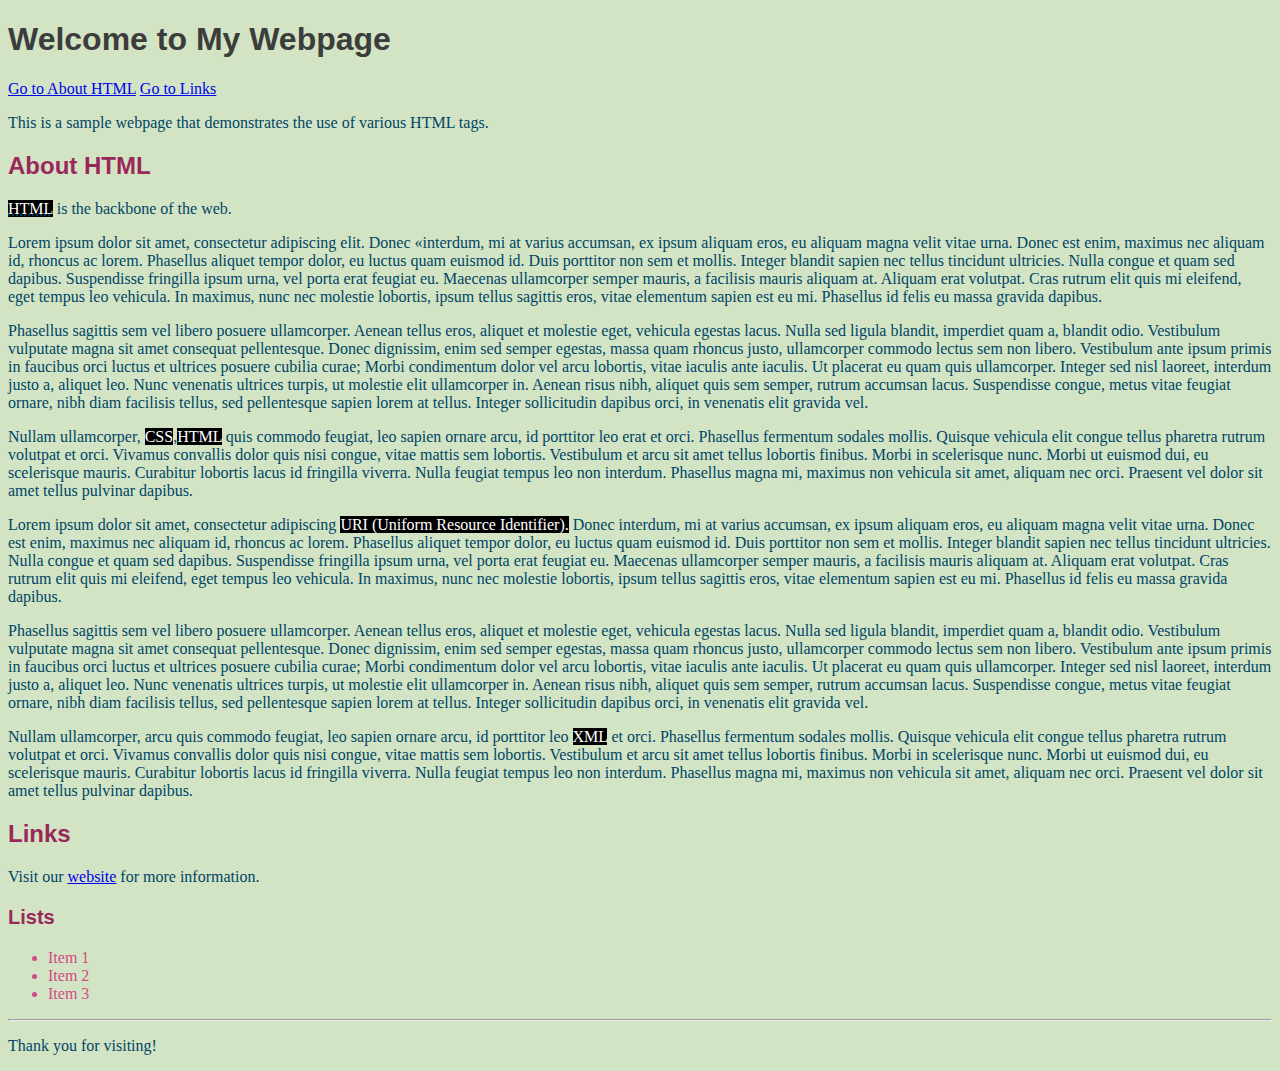
<file: index.html>
<!DOCTYPE html>
<html lang="en">
<head>
  <meta charset="UTF-8">
  <meta name="viewport" content="width=device-width, initial-scale=1.0">
  <title>UD2. Activitat 1</title>
</head>
<link rel="stylesheet" href="style.css">
<body>
  <header>
    <h1>Welcome to My Webpage</h1>
    <nav>
      <a href="#about">Go to About HTML</a>
      <a href="#links">Go to Links</a>
    </nav>
  </header>
  <main>
    <p>This is a sample webpage that demonstrates the use of various HTML tags.</p>

    <h2>About HTML</h2>
    <p><abbr title="Hypertext Markup Language"><span class="negro">HTML</span></abbr> is the backbone of the web.</p>

    <p>Lorem ipsum dolor sit amet, consectetur adipiscing elit. Donec «interdum, mi at varius accumsan, ex ipsum aliquam eros, eu aliquam magna velit vitae urna. Donec est enim, maximus nec aliquam id, rhoncus ac lorem. Phasellus aliquet tempor dolor, eu luctus quam euismod id. Duis porttitor non sem et mollis. Integer blandit sapien nec tellus tincidunt ultricies. Nulla congue et quam sed dapibus. Suspendisse fringilla ipsum urna, vel porta erat feugiat eu. Maecenas ullamcorper semper mauris, a facilisis mauris aliquam at. Aliquam erat volutpat. Cras rutrum elit quis mi eleifend, eget tempus leo vehicula. In maximus, nunc nec molestie lobortis, ipsum tellus sagittis eros, vitae elementum sapien est eu mi. Phasellus id felis eu massa gravida dapibus.</p>

    <p>Phasellus sagittis sem vel libero posuere ullamcorper. Aenean tellus eros, aliquet et molestie eget, vehicula egestas lacus. Nulla sed ligula blandit, imperdiet quam a, blandit odio. Vestibulum vulputate magna sit amet consequat pellentesque. Donec dignissim, enim sed semper egestas, massa quam rhoncus justo, ullamcorper commodo lectus sem non libero. Vestibulum ante ipsum primis in faucibus orci luctus et ultrices posuere cubilia curae; Morbi condimentum dolor vel arcu lobortis, vitae iaculis ante iaculis. Ut placerat eu quam quis ullamcorper. Integer sed nisl laoreet, interdum justo a, aliquet leo. Nunc venenatis ultrices turpis, ut molestie elit ullamcorper in. Aenean risus nibh, aliquet quis sem semper, rutrum accumsan lacus. Suspendisse congue, metus vitae feugiat ornare, nibh diam facilisis tellus, sed pellentesque sapien lorem at tellus. Integer sollicitudin dapibus orci, in venenatis elit gravida vel. </p>

    <p> Nullam ullamcorper, <span class="negro">CSS</span>,<span class="negro">HTML</span> quis commodo feugiat, leo sapien ornare arcu, id porttitor leo erat et orci. Phasellus fermentum sodales mollis. Quisque vehicula elit congue tellus pharetra rutrum volutpat et orci. Vivamus convallis dolor quis nisi congue, vitae mattis sem lobortis. Vestibulum et arcu sit amet tellus lobortis finibus. Morbi in scelerisque nunc. Morbi ut euismod dui, eu scelerisque mauris. Curabitur lobortis lacus id fringilla viverra. Nulla feugiat tempus leo non interdum. Phasellus magna mi, maximus non vehicula sit amet, aliquam nec orci. Praesent vel dolor sit amet tellus pulvinar dapibus.</p>

    <p>Lorem ipsum dolor sit amet, consectetur adipiscing <span class="negro">URI (Uniform Resource Identifier).</span> Donec interdum, mi at varius accumsan, ex ipsum aliquam eros, eu aliquam magna velit vitae urna. Donec est enim, maximus nec aliquam id, rhoncus ac lorem. Phasellus aliquet tempor dolor, eu luctus quam euismod id. Duis porttitor non sem et mollis. Integer blandit sapien nec tellus tincidunt ultricies. Nulla congue et quam sed dapibus. Suspendisse fringilla ipsum urna, vel porta erat feugiat eu. Maecenas ullamcorper semper mauris, a facilisis mauris aliquam at. Aliquam erat volutpat. Cras rutrum elit quis mi eleifend, eget tempus leo vehicula. In maximus, nunc nec molestie lobortis, ipsum tellus sagittis eros, vitae elementum sapien est eu mi. Phasellus id felis eu massa gravida dapibus.</p>

    <p>Phasellus sagittis sem vel libero posuere ullamcorper. Aenean tellus eros, aliquet et molestie eget, vehicula egestas lacus. Nulla sed ligula blandit, imperdiet quam a, blandit odio. Vestibulum vulputate magna sit amet consequat pellentesque. Donec dignissim, enim sed semper egestas, massa quam rhoncus justo, ullamcorper commodo lectus sem non libero. Vestibulum ante ipsum primis in faucibus orci luctus et ultrices posuere cubilia curae; Morbi condimentum dolor vel arcu lobortis, vitae iaculis ante iaculis. Ut placerat eu quam quis ullamcorper. Integer sed nisl laoreet, interdum justo a, aliquet leo. Nunc venenatis ultrices turpis, ut molestie elit ullamcorper in. Aenean risus nibh, aliquet quis sem semper, rutrum accumsan lacus. Suspendisse congue, metus vitae feugiat ornare, nibh diam facilisis tellus, sed pellentesque sapien lorem at tellus. Integer sollicitudin dapibus orci, in venenatis elit gravida vel.</p>

    <p> Nullam ullamcorper, arcu quis commodo feugiat, leo sapien ornare arcu, id porttitor leo <span class="negro">XML</span> et orci. Phasellus fermentum sodales mollis. Quisque vehicula elit congue tellus pharetra rutrum volutpat et orci. Vivamus convallis dolor quis nisi congue, vitae mattis sem lobortis. Vestibulum et arcu sit amet tellus lobortis finibus. Morbi in scelerisque nunc. Morbi ut euismod dui, eu scelerisque mauris. Curabitur lobortis lacus id fringilla viverra. Nulla feugiat tempus leo non interdum. Phasellus magna mi, maximus non vehicula sit amet, aliquam nec orci. Praesent vel dolor sit amet tellus pulvinar dapibus.</p>

    <h2>Links</h2>
    <p>Visit our <a href="https://www.example.com" target="_blank">website</a> for more information.</p>

    <h3>Lists</h3>
    <ul>
      <li>Item 1</li>
      <li>Item 2</li>
      <li>Item 3</li>
    </ul>

    <hr>

    <p>Thank you for visiting!</p>
  </main>
</body>
</html>
</file>
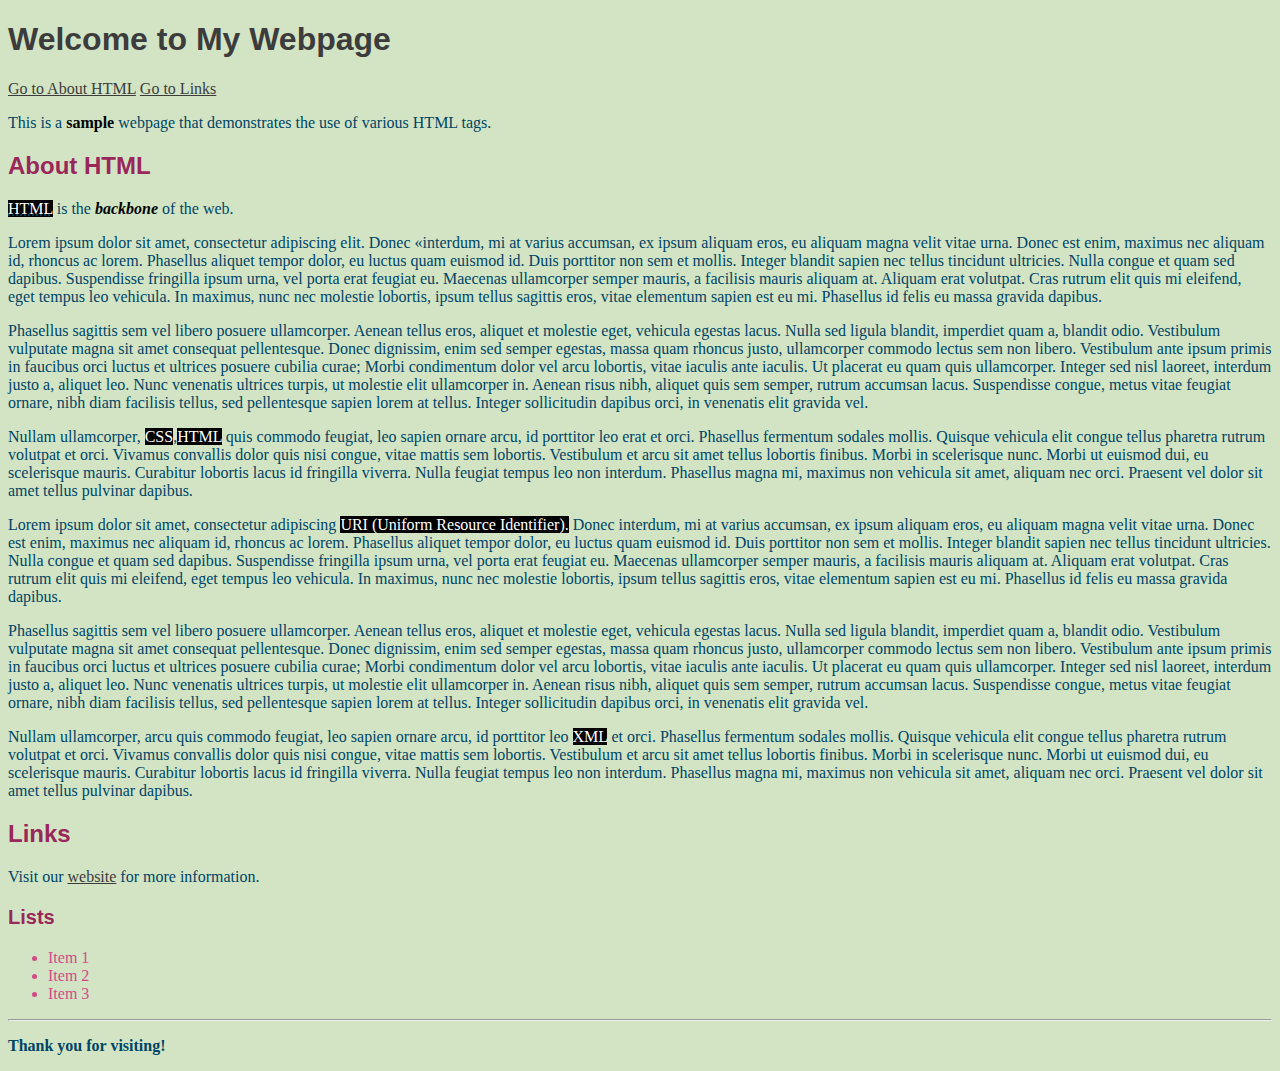
<file: CSS/UD2. Activitat 1/index.html>
<!DOCTYPE html>
<html lang="en">
<head>
  <meta charset="UTF-8">
  <meta name="viewport" content="width=device-width, initial-scale=1.0">
  <title>UD2. Activitat 1</title>
</head>
<link rel="stylesheet" href="style.css">
<body>
  <header>
    <h1>Welcome to My Webpage</h1>
    <nav>
      <a href="#about">Go to About HTML</a>
      <a href="#links">Go to Links</a>
    </nav>
  </header>
  <main>
    <p>This is a <span class="sample">sample</span> webpage that demonstrates the use of various HTML tags.</p>

    <h2>About HTML</h2>
    <p><abbr title="Hypertext Markup Language"><span class="negro">HTML</span></abbr> is the <span class="backbone">backbone</span> of the web.</p>

    <p>Lorem ipsum dolor sit amet, consectetur adipiscing elit. Donec «interdum, mi at varius accumsan, ex ipsum aliquam eros, eu aliquam magna velit vitae urna. Donec est enim, maximus nec aliquam id, rhoncus ac lorem. Phasellus aliquet tempor dolor, eu luctus quam euismod id. Duis porttitor non sem et mollis. Integer blandit sapien nec tellus tincidunt ultricies. Nulla congue et quam sed dapibus. Suspendisse fringilla ipsum urna, vel porta erat feugiat eu. Maecenas ullamcorper semper mauris, a facilisis mauris aliquam at. Aliquam erat volutpat. Cras rutrum elit quis mi eleifend, eget tempus leo vehicula. In maximus, nunc nec molestie lobortis, ipsum tellus sagittis eros, vitae elementum sapien est eu mi. Phasellus id felis eu massa gravida dapibus.</p>

    <p>Phasellus sagittis sem vel libero posuere ullamcorper. Aenean tellus eros, aliquet et molestie eget, vehicula egestas lacus. Nulla sed ligula blandit, imperdiet quam a, blandit odio. Vestibulum vulputate magna sit amet consequat pellentesque. Donec dignissim, enim sed semper egestas, massa quam rhoncus justo, ullamcorper commodo lectus sem non libero. Vestibulum ante ipsum primis in faucibus orci luctus et ultrices posuere cubilia curae; Morbi condimentum dolor vel arcu lobortis, vitae iaculis ante iaculis. Ut placerat eu quam quis ullamcorper. Integer sed nisl laoreet, interdum justo a, aliquet leo. Nunc venenatis ultrices turpis, ut molestie elit ullamcorper in. Aenean risus nibh, aliquet quis sem semper, rutrum accumsan lacus. Suspendisse congue, metus vitae feugiat ornare, nibh diam facilisis tellus, sed pellentesque sapien lorem at tellus. Integer sollicitudin dapibus orci, in venenatis elit gravida vel. </p>

    <p> Nullam ullamcorper, <span class="negro">CSS</span>,<span class="negro">HTML</span> quis commodo feugiat, leo sapien ornare arcu, id porttitor leo erat et orci. Phasellus fermentum sodales mollis. Quisque vehicula elit congue tellus pharetra rutrum volutpat et orci. Vivamus convallis dolor quis nisi congue, vitae mattis sem lobortis. Vestibulum et arcu sit amet tellus lobortis finibus. Morbi in scelerisque nunc. Morbi ut euismod dui, eu scelerisque mauris. Curabitur lobortis lacus id fringilla viverra. Nulla feugiat tempus leo non interdum. Phasellus magna mi, maximus non vehicula sit amet, aliquam nec orci. Praesent vel dolor sit amet tellus pulvinar dapibus.</p>

    <p>Lorem ipsum dolor sit amet, consectetur adipiscing <span class="negro">URI (Uniform Resource Identifier).</span> Donec interdum, mi at varius accumsan, ex ipsum aliquam eros, eu aliquam magna velit vitae urna. Donec est enim, maximus nec aliquam id, rhoncus ac lorem. Phasellus aliquet tempor dolor, eu luctus quam euismod id. Duis porttitor non sem et mollis. Integer blandit sapien nec tellus tincidunt ultricies. Nulla congue et quam sed dapibus. Suspendisse fringilla ipsum urna, vel porta erat feugiat eu. Maecenas ullamcorper semper mauris, a facilisis mauris aliquam at. Aliquam erat volutpat. Cras rutrum elit quis mi eleifend, eget tempus leo vehicula. In maximus, nunc nec molestie lobortis, ipsum tellus sagittis eros, vitae elementum sapien est eu mi. Phasellus id felis eu massa gravida dapibus.</p>

    <p>Phasellus sagittis sem vel libero posuere ullamcorper. Aenean tellus eros, aliquet et molestie eget, vehicula egestas lacus. Nulla sed ligula blandit, imperdiet quam a, blandit odio. Vestibulum vulputate magna sit amet consequat pellentesque. Donec dignissim, enim sed semper egestas, massa quam rhoncus justo, ullamcorper commodo lectus sem non libero. Vestibulum ante ipsum primis in faucibus orci luctus et ultrices posuere cubilia curae; Morbi condimentum dolor vel arcu lobortis, vitae iaculis ante iaculis. Ut placerat eu quam quis ullamcorper. Integer sed nisl laoreet, interdum justo a, aliquet leo. Nunc venenatis ultrices turpis, ut molestie elit ullamcorper in. Aenean risus nibh, aliquet quis sem semper, rutrum accumsan lacus. Suspendisse congue, metus vitae feugiat ornare, nibh diam facilisis tellus, sed pellentesque sapien lorem at tellus. Integer sollicitudin dapibus orci, in venenatis elit gravida vel.</p>

    <p> Nullam ullamcorper, arcu quis commodo feugiat, leo sapien ornare arcu, id porttitor leo <span class="negro">XML</span> et orci. Phasellus fermentum sodales mollis. Quisque vehicula elit congue tellus pharetra rutrum volutpat et orci. Vivamus convallis dolor quis nisi congue, vitae mattis sem lobortis. Vestibulum et arcu sit amet tellus lobortis finibus. Morbi in scelerisque nunc. Morbi ut euismod dui, eu scelerisque mauris. Curabitur lobortis lacus id fringilla viverra. Nulla feugiat tempus leo non interdum. Phasellus magna mi, maximus non vehicula sit amet, aliquam nec orci. Praesent vel dolor sit amet tellus pulvinar dapibus.</p>

    <h2>Links</h2>
    <p>Visit our <a href="https://www.example.com" target="_blank">website</a> for more information.</p>

    <h3>Lists</h3>
    <ul>
      <li>Item 1</li>
      <li>Item 2</li>
      <li>Item 3</li>
    </ul>

    <hr>
    <footer>
      <p>Thank you for visiting!</p>
    </footer>
  </main>
</body>
</html>
</file>
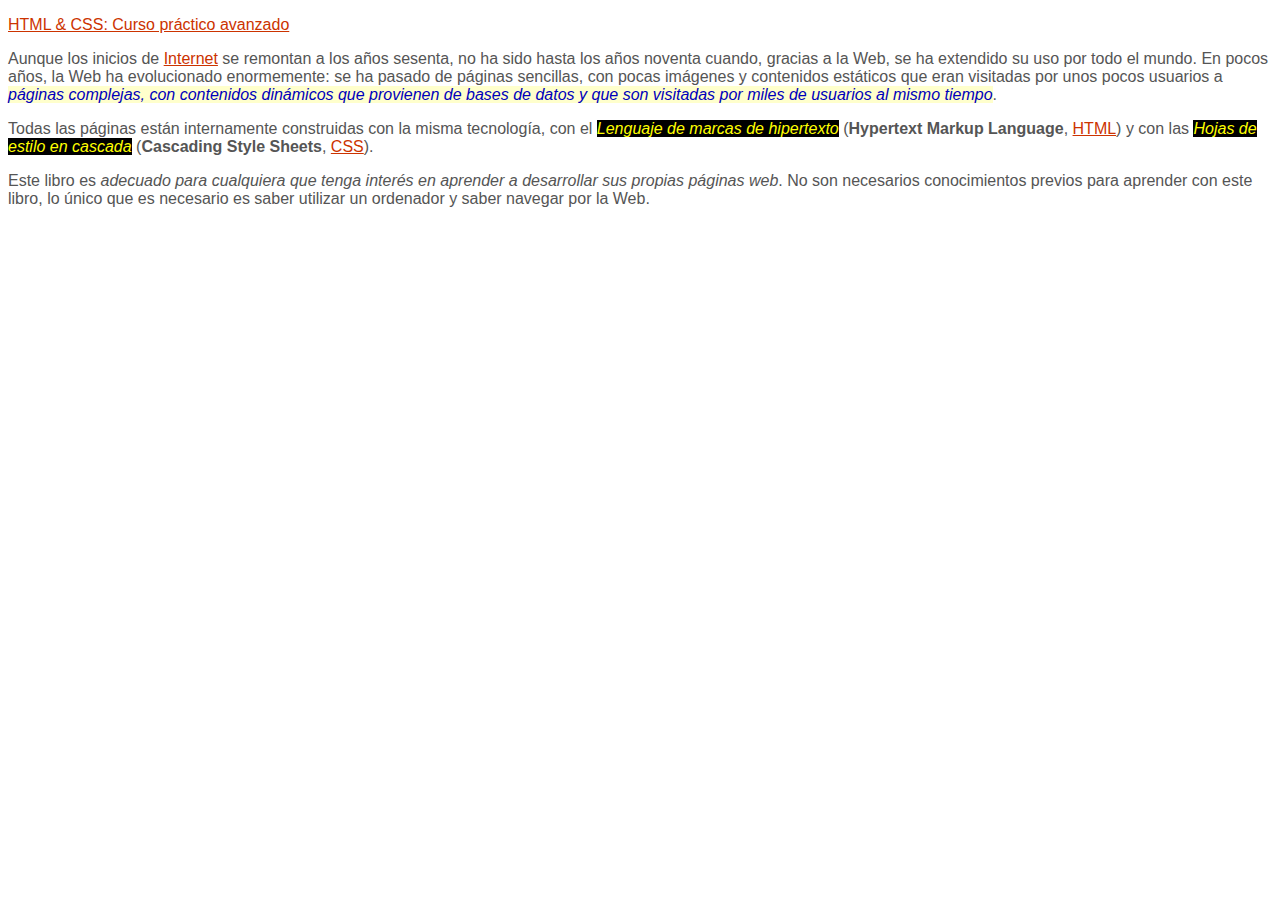
<file: CSS/UD2. Activitat 2/index.html>
<!DOCTYPE html>
<html lang="en">
<head>
  <meta charset="UTF-8">
  <meta name="viewport" content="width=device-width, initial-scale=1.0">
  <title>Document</title>
  <link rel="stylesheet" href="style.css">
</head>
<body>
  <main>
    <div id="primero">
      <p>
        <a href="http://publicacionesaltaria.com/es/tienda/112-html-css-curso-practico.html">HTML &amp; CSS: Curso práctico avanzado</a>
      </p>
      <p>
        Aunque los inicios de <a href="https://es.wikipedia.org/wiki/Internet">Internet</a> se remontan a los años sesenta, 
        no ha sido hasta los años noventa cuando, gracias a la Web, se ha extendido su uso por todo el mundo. En pocos años, 
        la Web ha evolucionado enormemente: se ha pasado de páginas sencillas, con pocas imágenes y contenidos estáticos que 
        eran visitadas por unos pocos usuarios a <em>páginas complejas, con contenidos dinámicos que provienen de bases de 
          datos y que son visitadas por miles de usuarios al mismo tiempo</em>.
      </p>
    </div>
      
    <div id="segundo" class="normal">
      <p>
        Todas las páginas están internamente construidas con la misma tecnología, con el <em class="especial">Lenguaje de marcas 
          de hipertexto</em> (<span>Hypertext Markup Language</span>, <a href="https://es.wikipedia.org/wiki/HTML">HTML</a>) y 
          con las <em class="especial">Hojas de estilo en cascada</em> (<span>Cascading Style Sheets</span>, 
          <a href="https://es.wikipedia.org/wiki/CSS">CSS</a>).
      </p>
      
      <p>
        Este libro es <em>adecuado para cualquiera que tenga interés en aprender a desarrollar sus propias páginas web</em>. 
        No son necesarios conocimientos previos para aprender con este libro, lo único que es necesario es saber utilizar 
        un ordenador y saber navegar por la Web.
      </p>
    </div>
  </main>
</body>
</html>
</file>
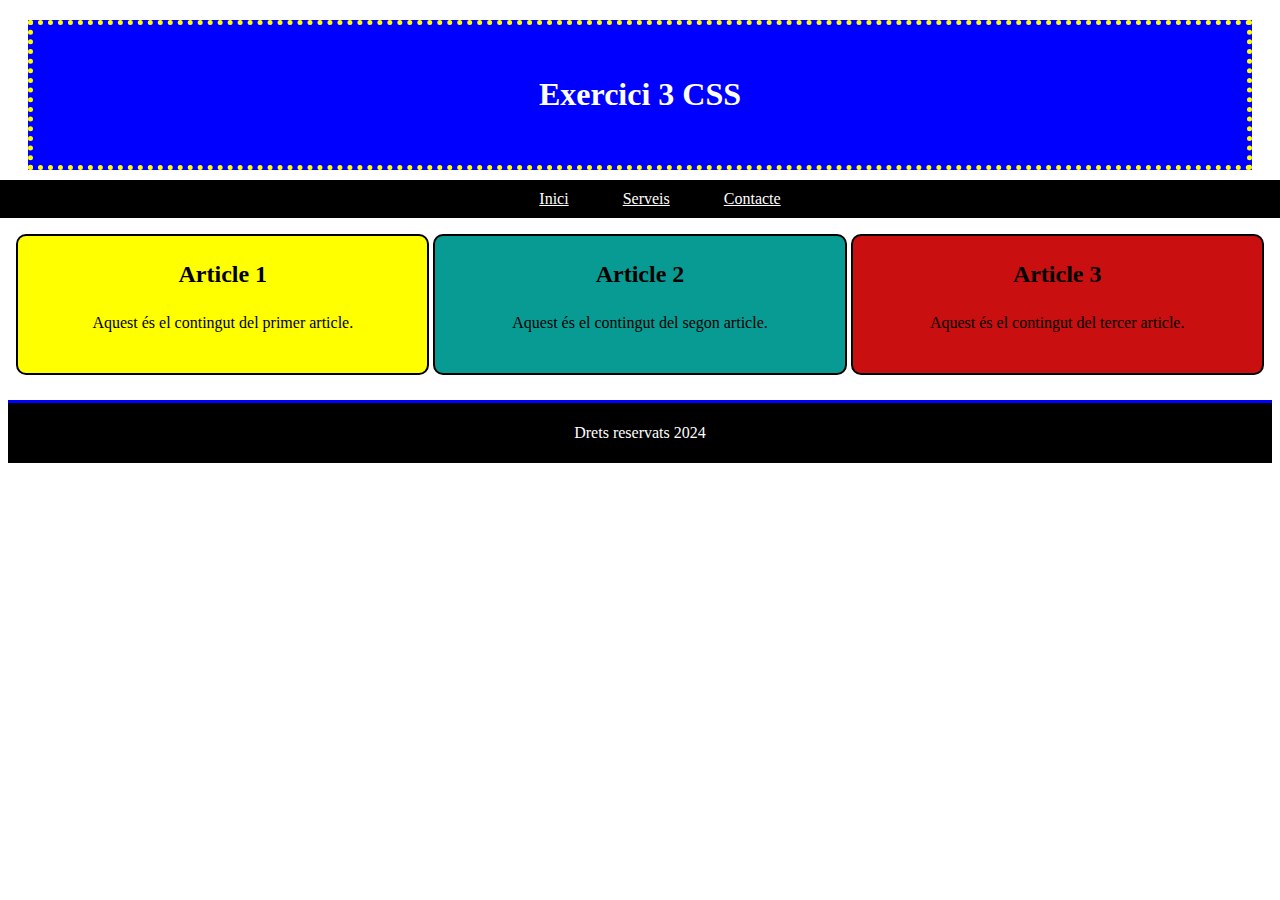
<file: CSS/UD2. Activitat 3/index.html>
<!DOCTYPE html>
<html lang="en">
<head>
    <meta charset="UTF-8">
    <meta name="viewport" content="width=device-width, initial-scale=1.0">
    <title>Document</title>
    <link rel="stylesheet" href="style.css">
</head>
<body>
    <header>
         <h1>Exercici 3 CSS</h1>
    </header>

        <nav>
                <ul>
                    <li><a href="#">Inici</a></li>
                    <li><a href="#">Serveis</a></li>
                    <li><a href="#">Contacte</a></li>
                </ul>
        </nav>
  

  <main>
    <article class="article article1">
      <h2>Article 1</h2>
      <p>Aquest és el contingut del primer article.</p>
    </article>
    <article class="article article2">
      <h2>Article 2</h2>
      <p>Aquest és el contingut del segon article.</p>
    </article>
    <article class="article article3">
      <h2>Article 3</h2>
      <p>Aquest és el contingut del tercer article.</p>
    </article>
  </main>    

  <footer>
    <p>Drets reservats 2024</p>
  </footer>
</body>
</html>
</file>
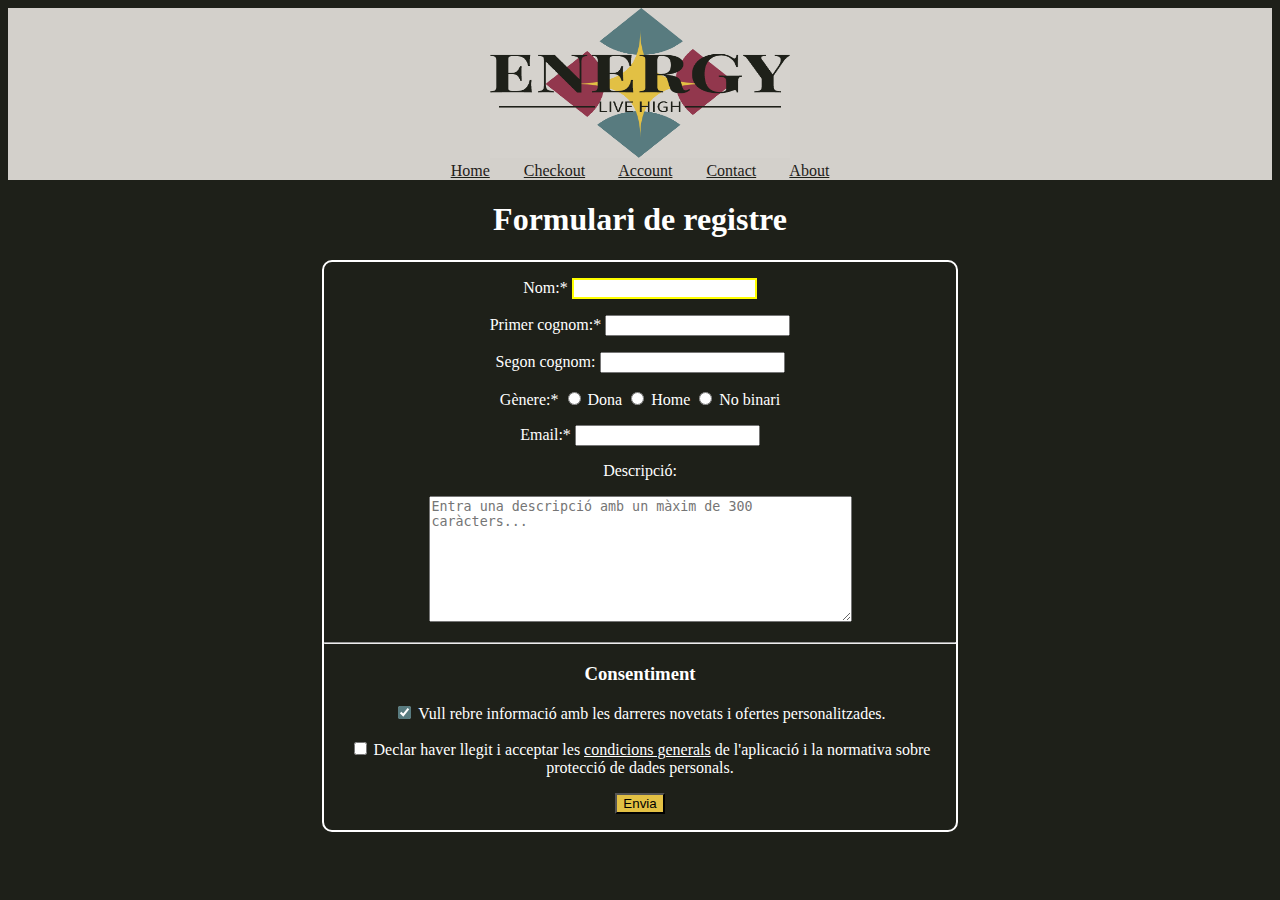
<file: CSS/UD2. Activitat 4/index.html>
<!DOCTYPE html>
<html lang="en">
<head>
  <meta charset="UTF-8">
  <meta name="viewport" content="width=device-width, initial-scale=1.0">
  <title>UD2. Exercici 1</title>
</head>
<link rel="stylesheet" href="styles.css">
<body>
  <header>
    <img id="logo" src="img/logo_fons_clar.png" alt="Logo de la pàgina web">
    <nav>
      <a href="./index.html" style="text-decoration: underline;">Home</a>
      <a href="./views/checkout.html">Checkout</a>
      <a href="./views/account.html">Account</a>
      <a href="./views/contact.html">Contact</a>
      <a href="./views/about.html">About</a>
    </nav>
  </header>
  <main>
    <h1>Formulari de registre</h1>
    
    <form action="" method="post">      
      <p>
        <label for="nom">Nom:<span class="red">*</span></label>
        <input type="text" name="nombre" minlength="2" maxlength="30" required autofocus>
      </p>
      
      <p>
        <label for="cognom1">Primer cognom:<span class="red">*</span></label>
        <input type="text" name="cognom1" maxlength="50" required>
      </p>

      <p>
        <label for="cognom2">Segon cognom: </label>
        <input type="text" name="cognom2" maxlength="50">
      </p>
      
      <p>
        <label for="genere">Gènere:<span class="red">*</span></label>
        <input type="radio" name="genere" value="d" required> Dona
        <input type="radio" name="genere" value="h"> Home
        <input type="radio" name="genere" value="n"> No binari
      </p>
      
      <p>
        <label for="mail">Email:<span class="red">*</span></label>
        <input type="email" name="mail" maxlength="100" required>
      </p>

      <p id="text-textarea">
        <label for="descripcio">Descripció:</label>
      </p>
      <p id="textarea">
        <textarea name="descripcio" cols="50" rows="8" autocomplete="off" maxlength="300" placeholder="Entra una descripció amb un màxim de 300 caràcters..."></textarea>
      </p>

      <hr>
      <h3>Consentiment</h3>

      <div>
        <p>
          <label for="info"></label>
          <input type="checkbox" name="info" checked> Vull rebre informació amb les darreres novetats i ofertes personalitzades.
        </p>
        
        <p>
          <label for="condicions"></label>
          <input type="checkbox" name="condicions" required> Declar haver llegit i acceptar les <a href="#condicions-generals">condicions generals</a> de l'aplicació i la normativa sobre protecció de dades personals.
        </p>
        
        <p>
          <input type="submit" value="Envia">
        </p>
      </div>      
    </form>
  </main>
</body>
</html>
</file>
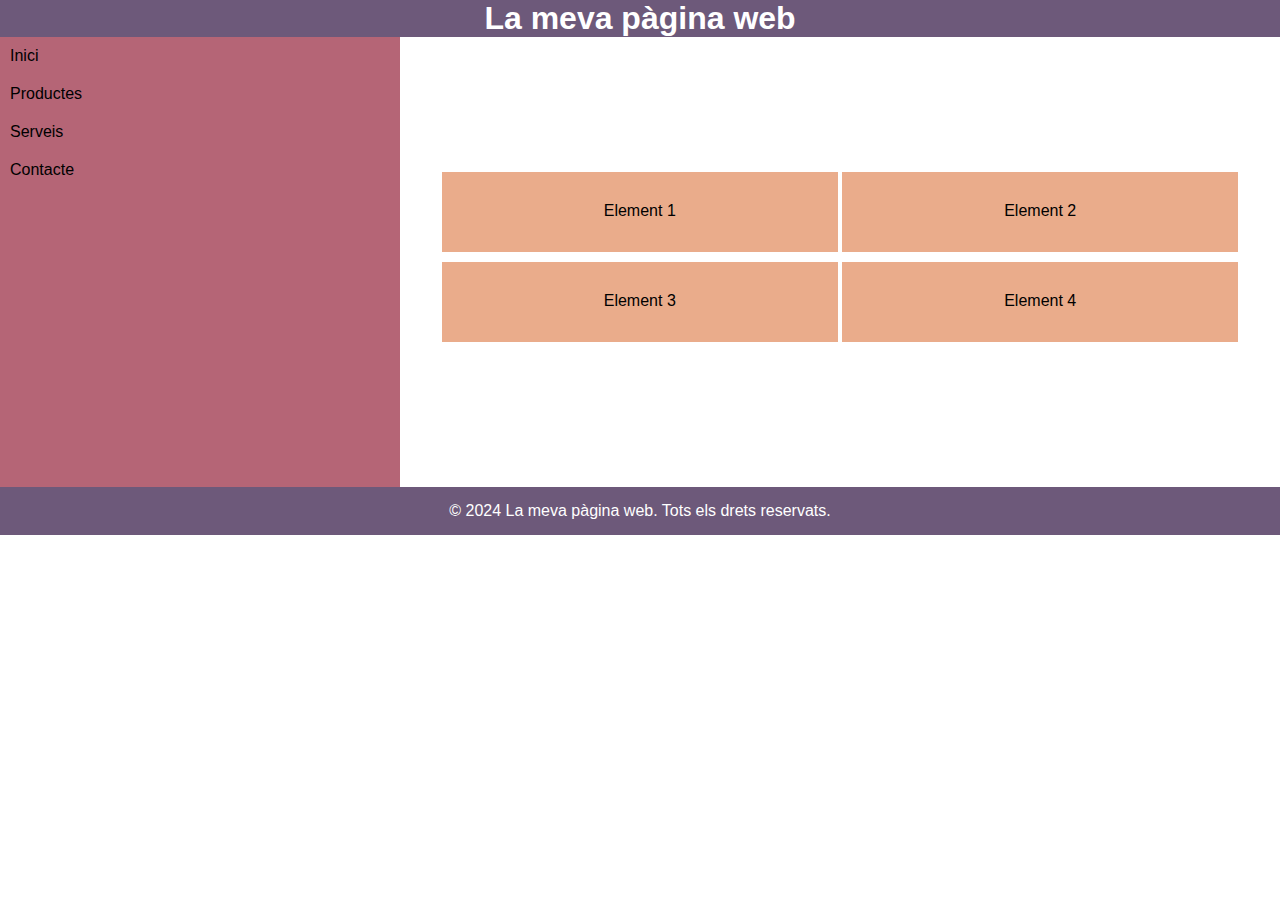
<file: CSS/UD2. Activitat 5/index.html>
<!DOCTYPE html>
<html lang="en">
<head>
  <meta charset="UTF-8">
  <meta name="viewport" content="width=device-width, initial-scale=1.0">
  <title>Document</title>
  <link rel="stylesheet" href="styles.css">
</head>
<body>
  <header>
    <h1>La meva pàgina web</h1>
  </header>

  <main>
    <aside>
      <nav>
        <ul>
          <li><a href="#">Inici</a></li>
          <li><a href="#">Productes</a></li>
          <li><a href="#">Serveis</a></li>
          <li><a href="#">Contacte</a></li>
        </ul>
      </nav>
    </aside>

    <section>
      <div class="card">Element 1</div>
      <div class="card">Element 2</div>
      <div class="card">Element 3</div>
      <div class="card">Element 4</div>
    </section>
  </main>

  <footer>
    <p>&copy; 2024 La meva pàgina web. Tots els drets reservats.</p>
  </footer>
</body>
</html>
</file>
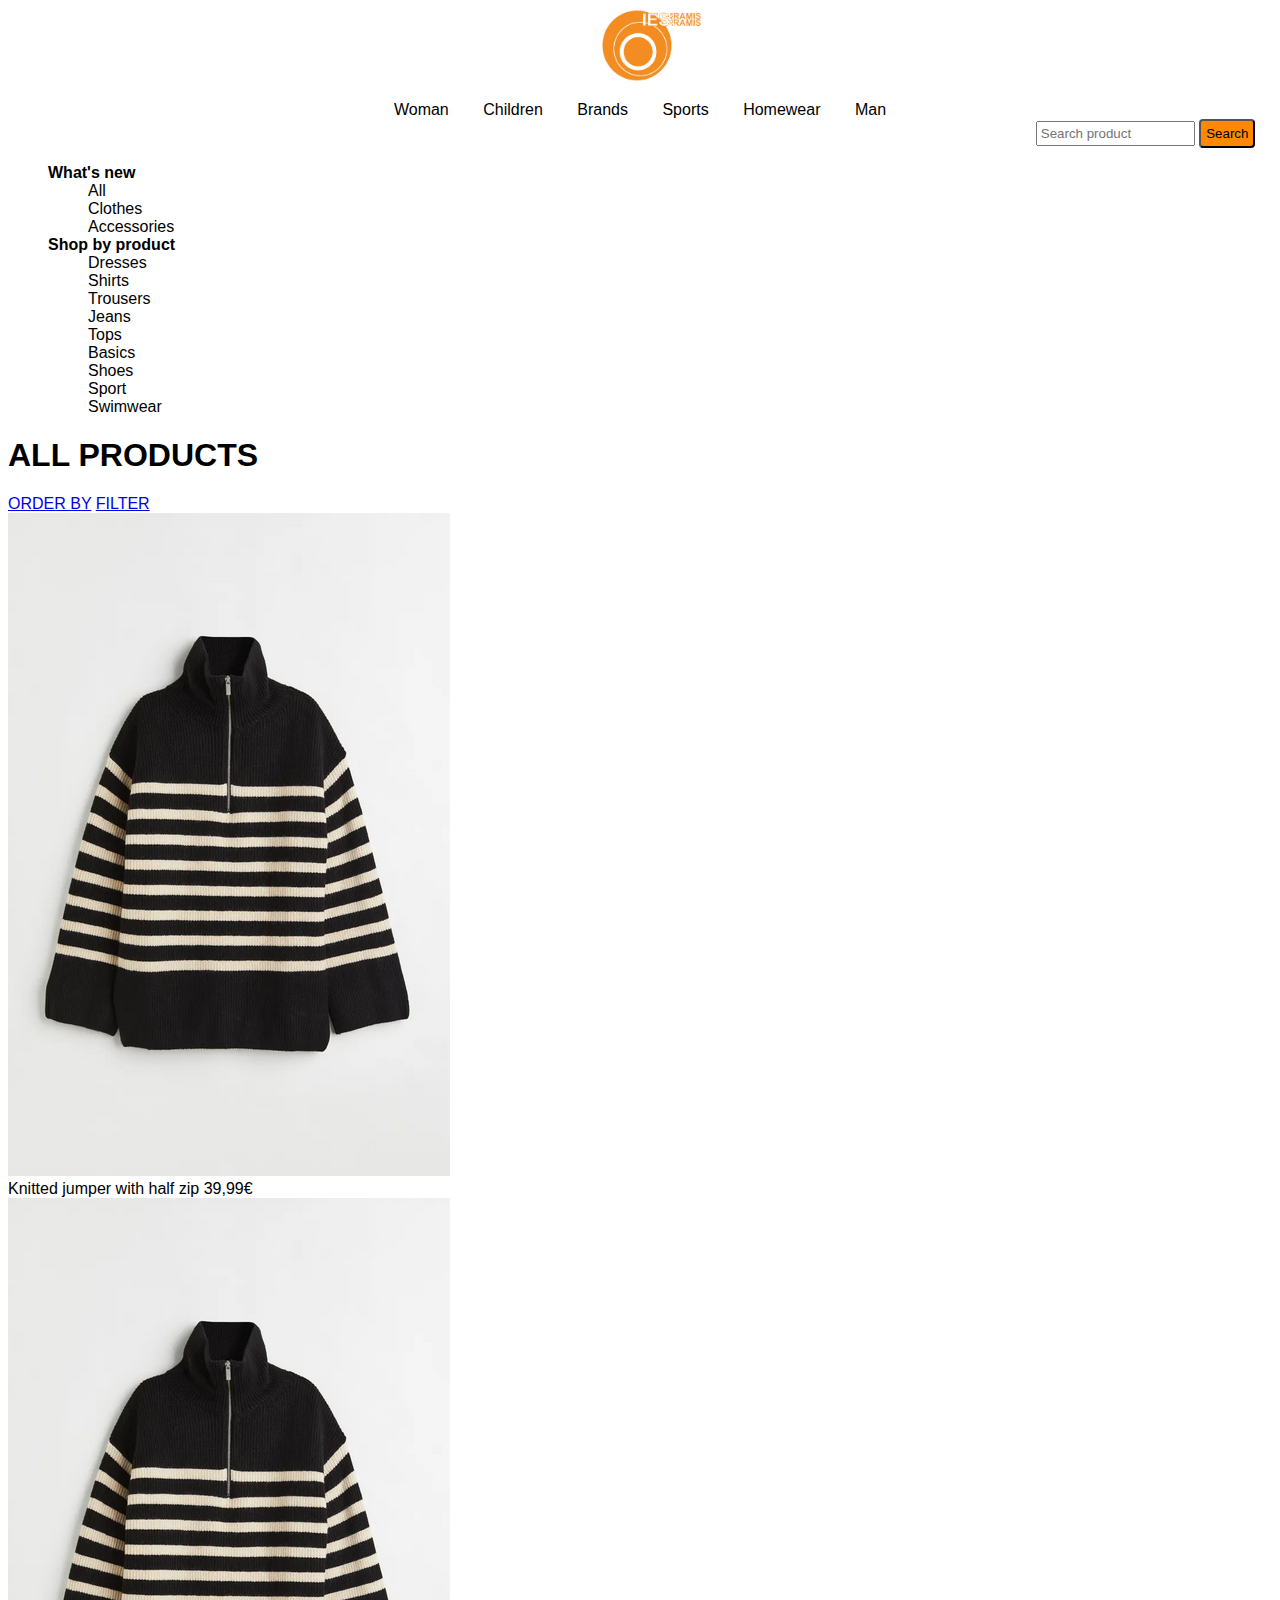
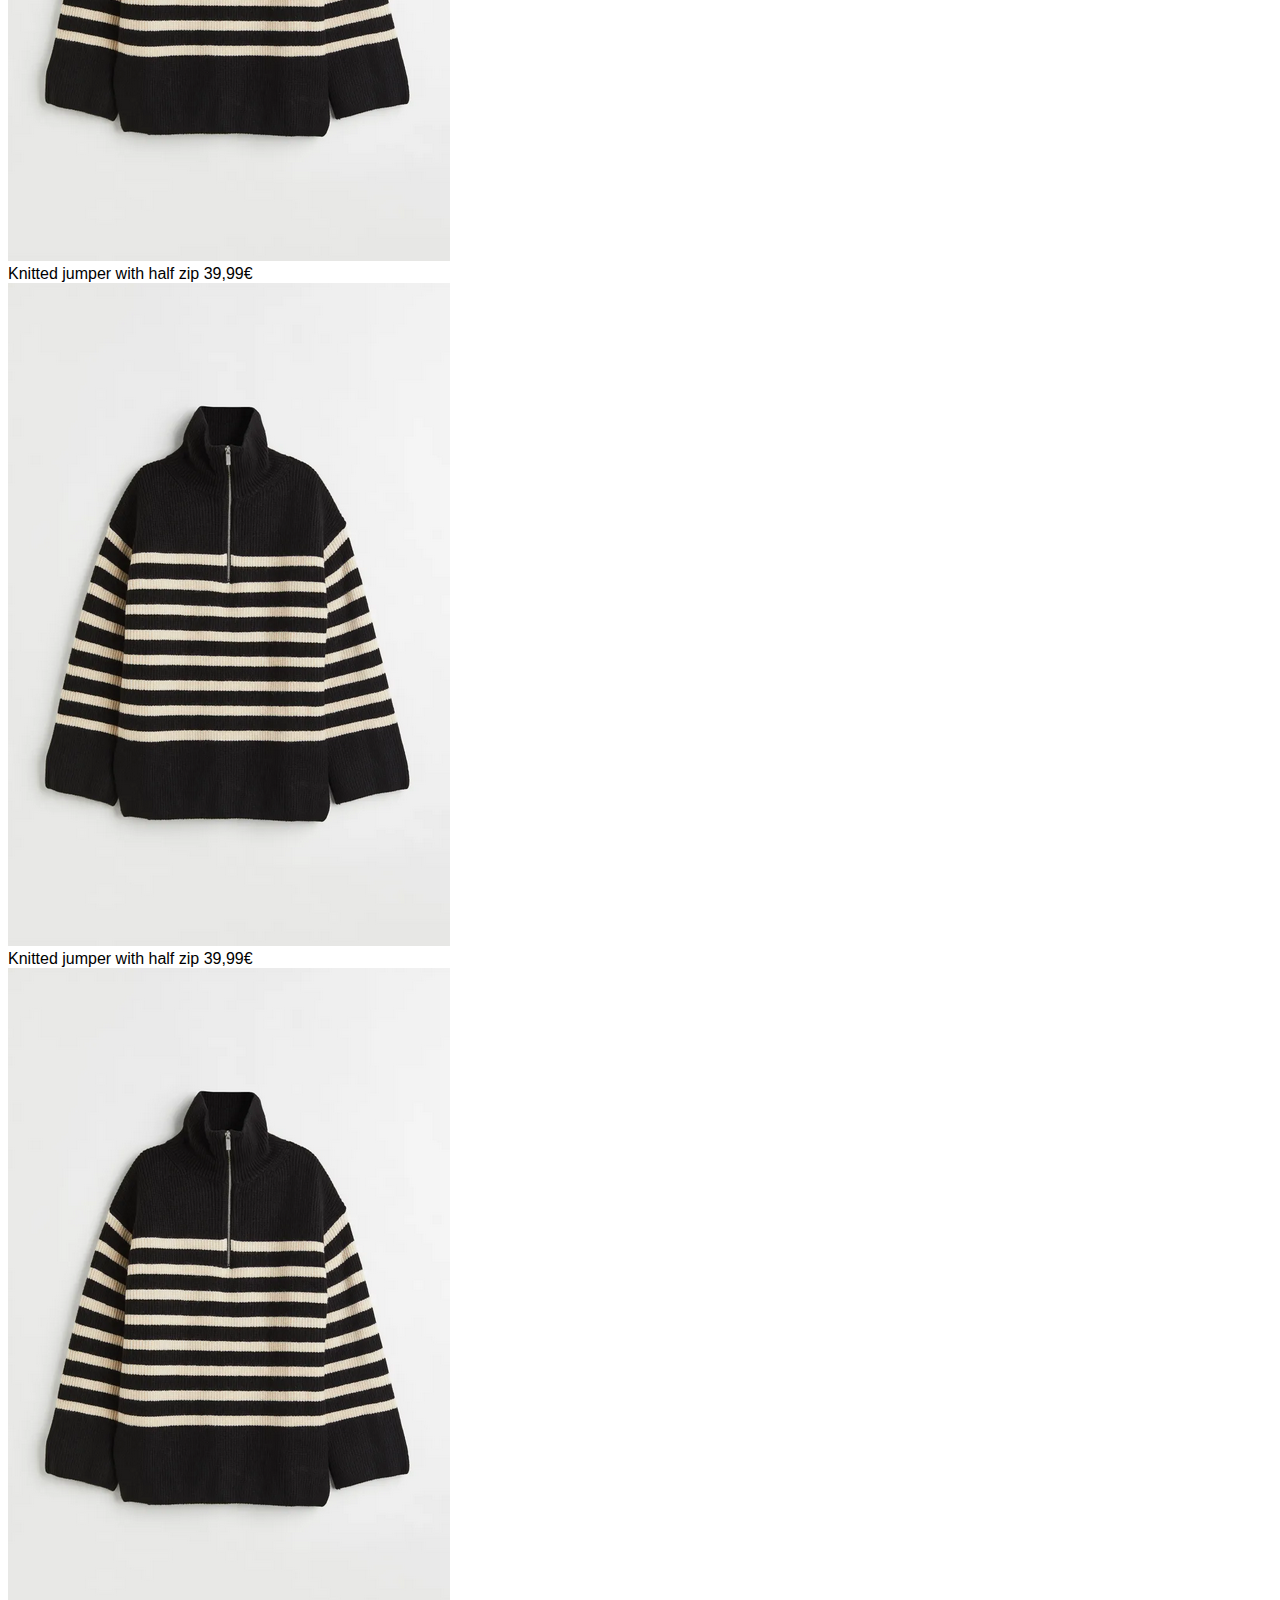
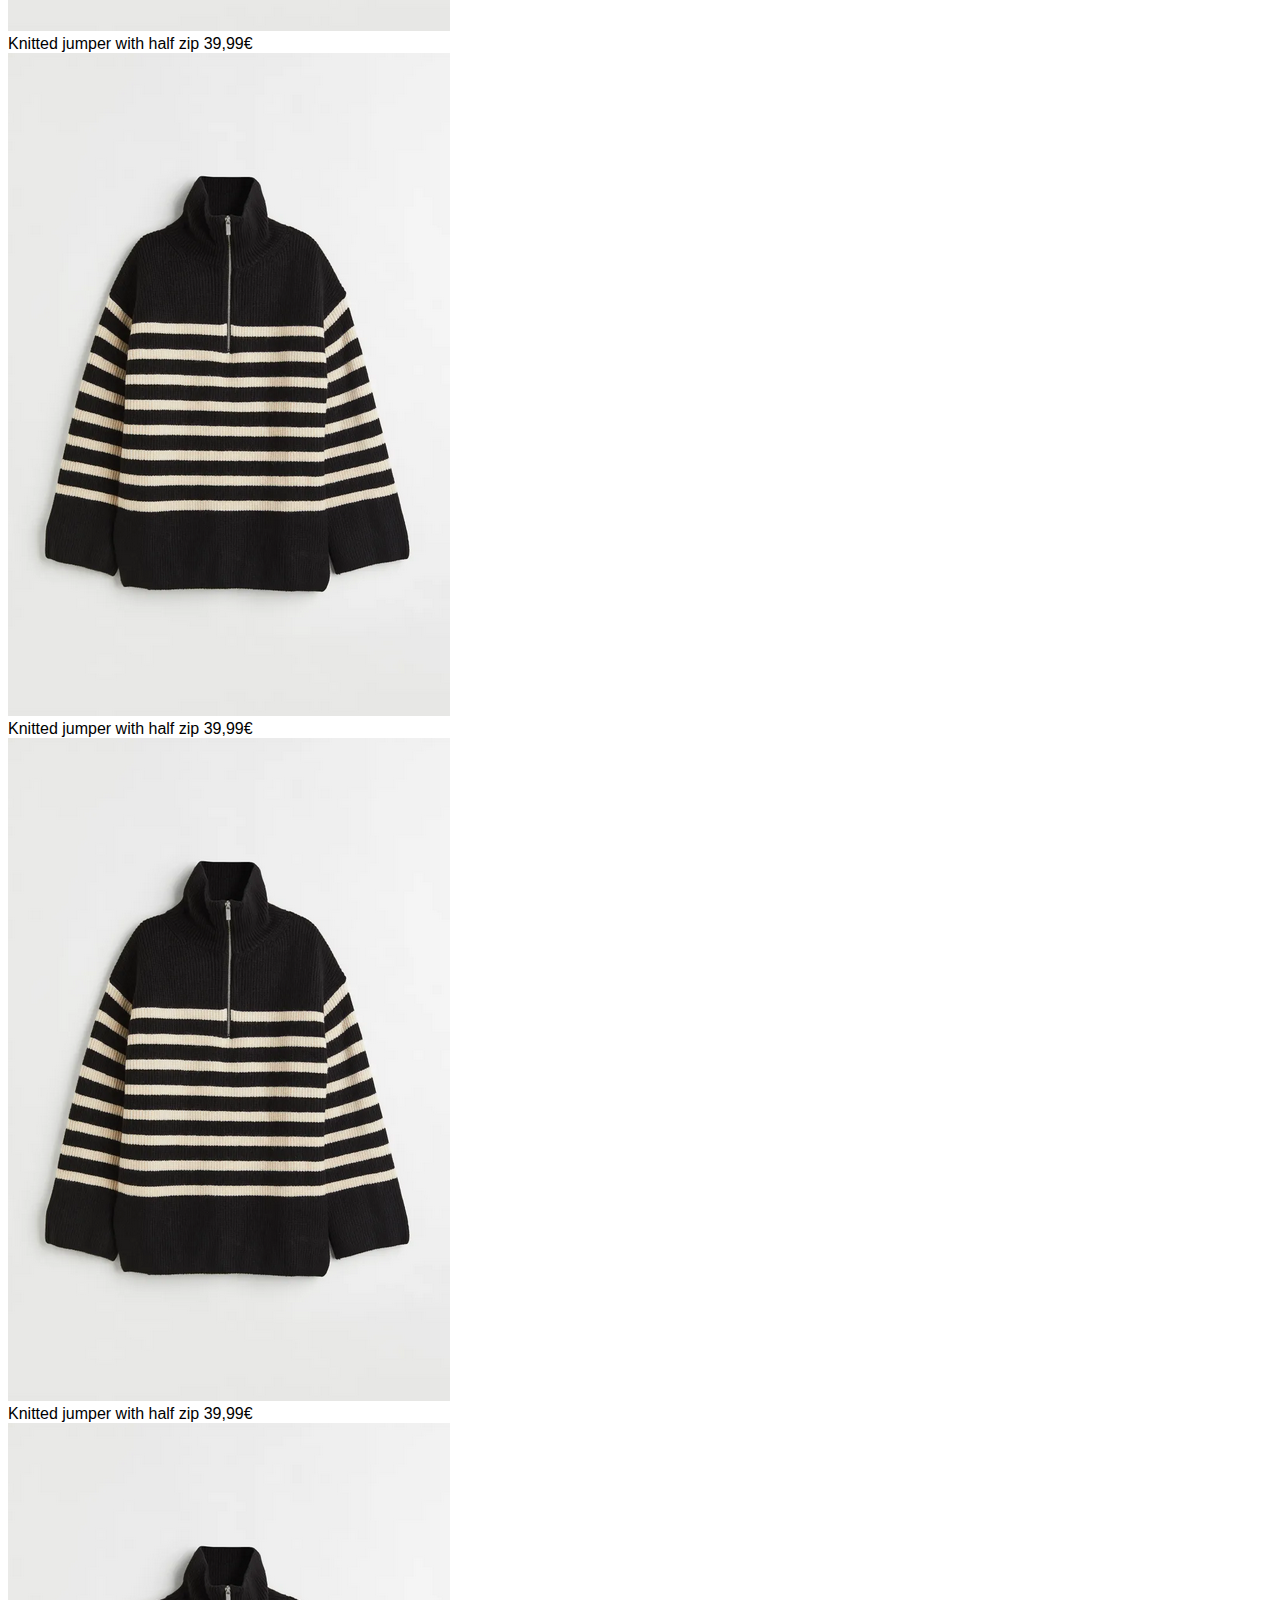
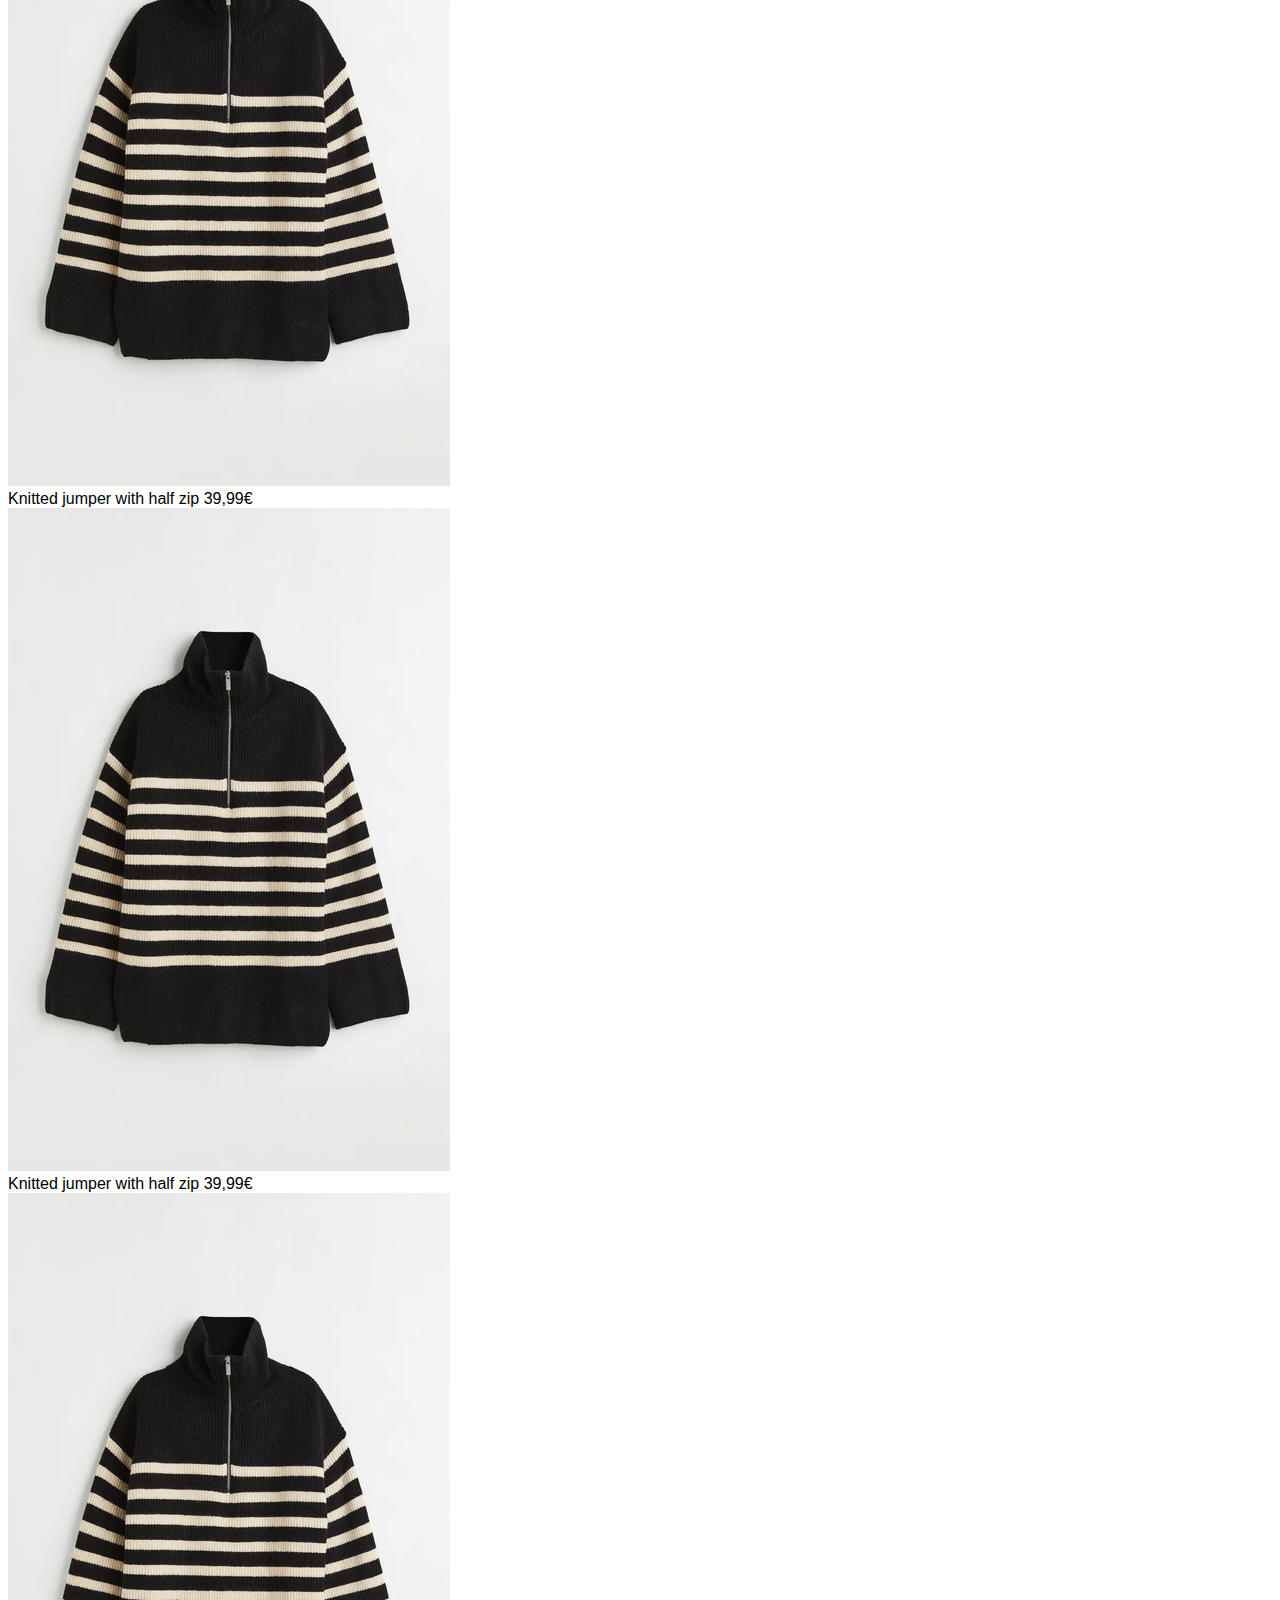
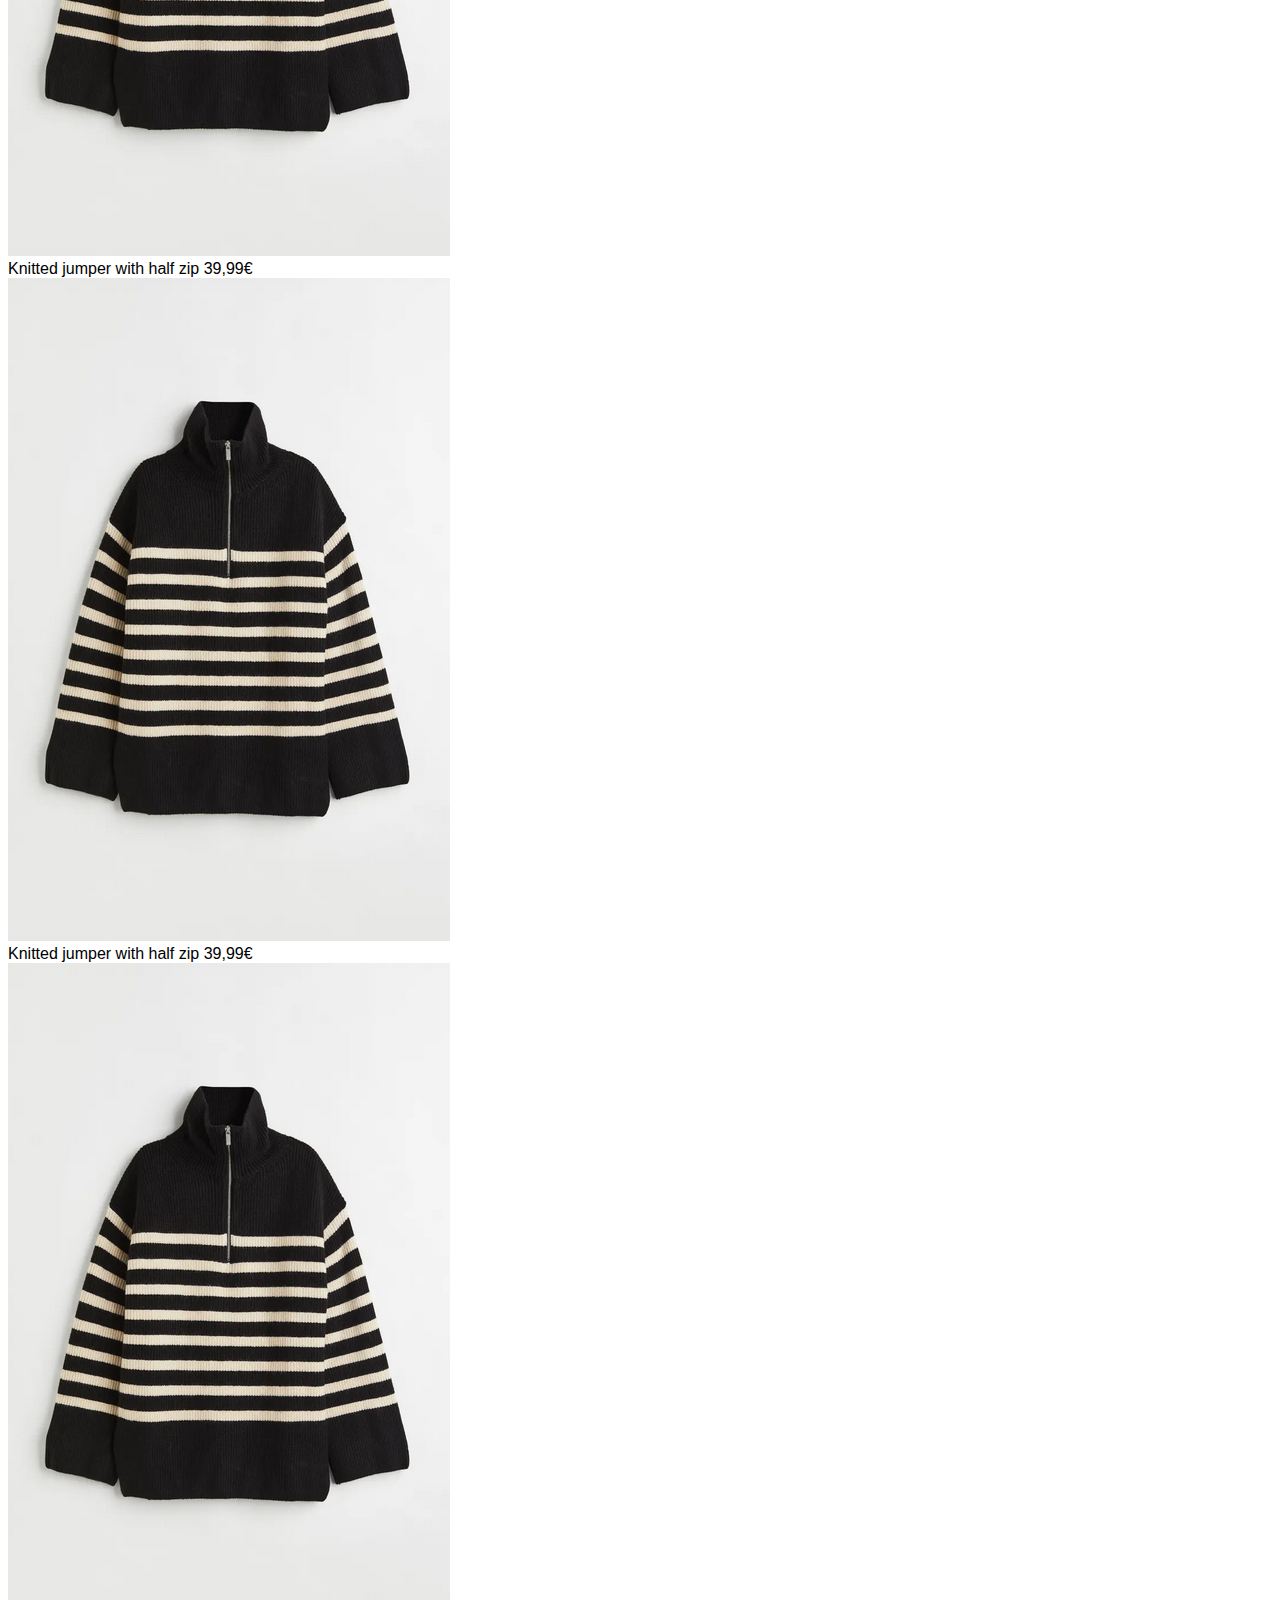
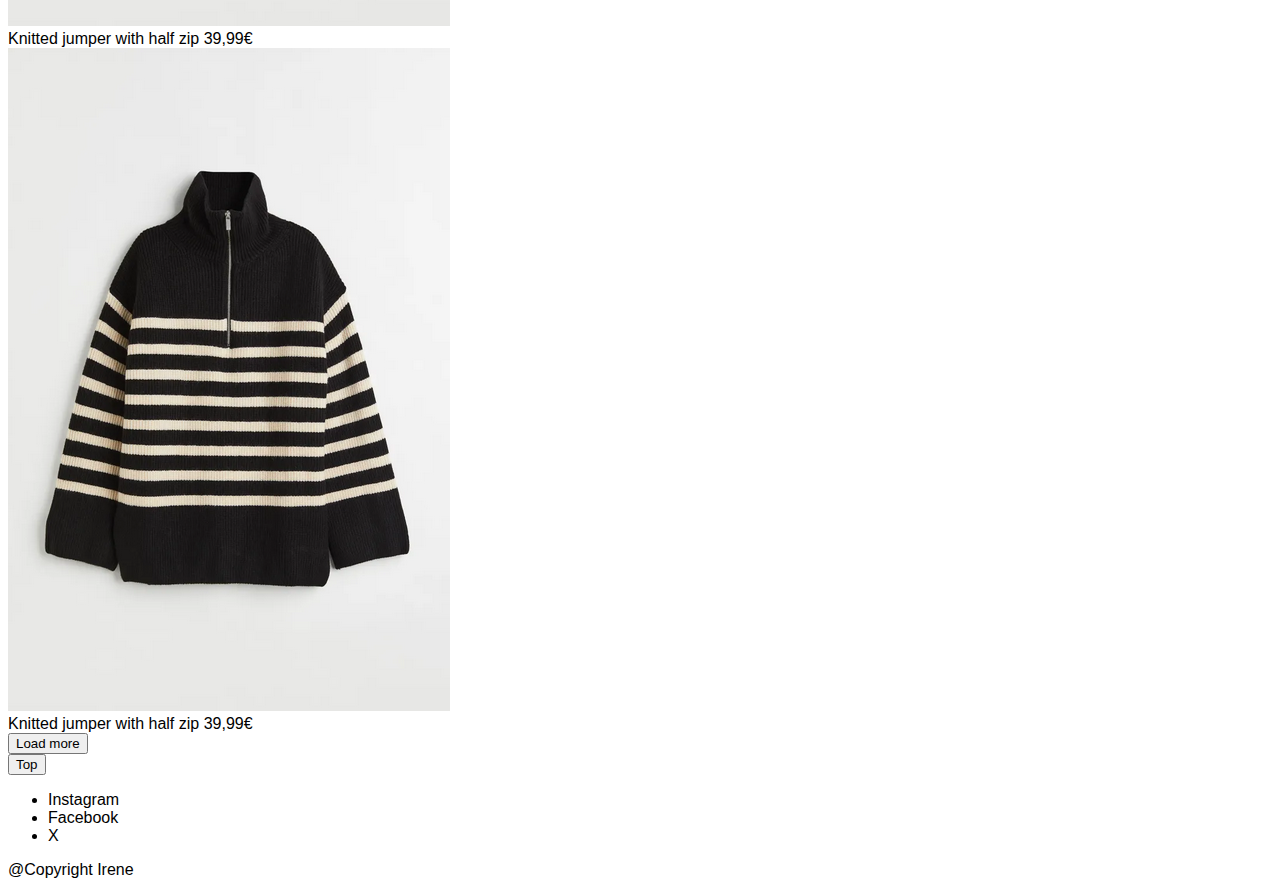
<file: CSS/UD2. Activitat 7/index.html>
<!DOCTYPE html>
<html lang="en">
<head>
  <meta charset="UTF-8">
  <meta http-equiv="X-UA-Compatible" content="IE=edge">
  <meta name="viewport" content="width=device-width, initial-scale=1.0">
  <title>Exercici 8 - CSS</title>
  <link rel="stylesheet" href="styles.css">
</head>
<body>
  <header>
    <nav>
      <div>      
        <img src="img/logo.gif" alt="logo" class="logo">
      </div> 
      <div class="menu">
        <ul>
          <li><a href="#woman">Woman</a></li>
          <li><a href="#children">Children</a></li>
          <li><a href="#brands">Brands</a></li>
          <li><a href="#sports">Sports</a></li>
          <li><a href="#homewear">Homewear</a></li>
          <li><a href="#man">Man</a></li>
        </ul>
        <div>
          <input type="search" name="search" placeholder="Search product">
          <input type="button" value="Search">
        </div>  
      </div>
    </nav>
  </header>
  <main>
    <div>
      <aside>
        <nav>
          <ul>
            <li class="list-group">
              <strong>What's new</strong>
              <ul>
                <li><a href="#all">All</a></li>
                <li><a href="#clothes">Clothes</a></li>
                <li><a href="#accessories">Accessories</a></li>
              </ul>
            </li>
            <li class="list-group">
              <strong>Shop by product</strong>
              <ul>
                <li><a href="#dress">Dresses</a></li>
                <li><a href="#shirt">Shirts</a></li>
                <li><a href="#trousers">Trousers</a></li>
                <li><a href="#jeans">Jeans</a></li>
                <li><a href="#tops">Tops</a></li>
                <li><a href="#basics">Basics</a></li>
                <li><a href="#shoes">Shoes</a></li>
                <li><a href="#sport">Sport</a></li>
                <li><a href="#swimwear">Swimwear</a></li>
              </ul>
            </li>
          </ul>
        </nav>
      </aside>
      <section>
        <div>
          <h1 id="all-products">ALL PRODUCTS</h1>
        </div>
        <div id="products-filter">
          <div><a href="#">ORDER BY</a> <a href="#">FILTER</a></div>
        </div>

        <article>
          <div class="image-container">
            <a href="http://"><img src="img/product.png" alt="product"></a>
          </div>
          <div class="item-details">
            <span class="product-name">Knitted jumper with half zip </span>
            <span>39,99€</span>
          </div>
        </article>
        <article>
          <div class="image-container">
            <a href="http://"><img src="img/product.png" alt="product"></a>
          </div>
          <div class="item-details">
            <span class="product-name">Knitted jumper with half zip </span>
            <span>39,99€</span>
          </div>
        </article>
        <article>
          <div class="image-container">
            <a href="http://"><img src="img/product.png" alt="product"></a>
          </div>
          <div class="item-details">
            <span class="product-name">Knitted jumper with half zip </span>
            <span>39,99€</span>
          </div>
        </article>
        <article>
          <div class="image-container">
            <a href="http://"><img src="img/product.png" alt="product"></a>
          </div>
          <div class="item-details">
            <span class="product-name">Knitted jumper with half zip </span>
            <span>39,99€</span>
          </div>
        </article>
        <article>
          <div class="image-container">
            <a href="http://"><img src="img/product.png" alt="product"></a>
          </div>
          <div class="item-details">
            <span class="product-name">Knitted jumper with half zip </span>
            <span>39,99€</span>
          </div>
        </article>
        <article>
          <div class="image-container">
            <a href="http://"><img src="img/product.png" alt="product"></a>
          </div>
          <div class="item-details">
            <span class="product-name">Knitted jumper with half zip </span>
            <span>39,99€</span>
          </div>
        </article>
        <article>
          <div class="image-container">
            <a href="http://"><img src="img/product.png" alt="product"></a>
          </div>
          <div class="item-details">
            <span class="product-name">Knitted jumper with half zip </span>
            <span>39,99€</span>
          </div>
        </article>
        <article>
          <div class="image-container">
            <a href="http://"><img src="img/product.png" alt="product"></a>
          </div>
          <div class="item-details">
            <span class="product-name">Knitted jumper with half zip </span>
            <span>39,99€</span>
          </div>
        </article>
        <article>
          <div class="image-container">
            <a href="http://"><img src="img/product.png" alt="product"></a>
          </div>
          <div class="item-details">
            <span class="product-name">Knitted jumper with half zip </span>
            <span>39,99€</span>
          </div>
        </article>
        <article>
          <div class="image-container">
            <a href="http://"><img src="img/product.png" alt="product"></a>
          </div>
          <div class="item-details">
            <span class="product-name">Knitted jumper with half zip </span>
            <span>39,99€</span>
          </div>
        </article>
        <article>
          <div class="image-container">
            <a href="http://"><img src="img/product.png" alt="product"></a>
          </div>
          <div class="item-details">
            <span class="product-name">Knitted jumper with half zip </span>
            <span>39,99€</span>
          </div>
        </article>
        <article>
          <div class="image-container">
            <a href="http://"><img src="img/product.png" alt="product"></a>
          </div>
          <div class="item-details">
            <span class="product-name">Knitted jumper with half zip </span>
            <span>39,99€</span>
          </div>
        </article>
        <div id="load-more-products">
          <button>Load more</button>
        </div>
      </section>
    </div>
    <a href="#all-products"><button id="back-to-top">Top</button></a>
  </main>
  <footer>
    <ul>
      <li>
        Instagram
      </li>
      <li>
        Facebook
      </li>
      <li>
        X
      </li>
    </ul>
    <div>
      @Copyright Irene
    </div>
</footer>
  
</body>
</html>
</file>
<file: style.css>
p {
  color: #046;
  font-size: 16px; 
}

* {
  background-color: #d2e4c4 ;
  font-family: Georgia, 'Times New Roman', Times, serif;
}

h1 {
  color: #3c3c3c;
  font-family: Verdana, Geneva, Tahoma, sans-serif;
  font-size: 32px;
}

h2 {
  color: #9a275a;
  font-family: Verdana, Geneva, Tahoma, sans-serif;
  font-size: 24px;
}

h3 {
  color: #9a275a ;
  font-family: Verdana, Geneva, Tahoma, sans-serif;
  font-size: 20px;
}

li {
  color: #D24B88;
}

.negro {
  color: white;
  background-color: black;
}
</file>
<file: CSS/UD2. Activitat 1/style.css>
p {
  color: #046;
  font-size: 16px; 
}

* {
  background-color: #d2e4c4 ;
  font-family: Georgia, 'Times New Roman', Times, serif;
  color: #046;
  font-size: 16px; 
}

h1 {
  color: #3c3c3c;
  font-family: Verdana, Geneva, Tahoma, sans-serif;
  font-size: 32px;
}

h2 {
  color: #9a275a;
  font-family: Verdana, Geneva, Tahoma, sans-serif;
  font-size: 24px;
}

h3 {
  color: #9a275a ;
  font-family: Verdana, Geneva, Tahoma, sans-serif;
  font-size: 20px;
}

li {
  color: #D24B88;
}

.negro {
  color: white;
  background-color: black;
} 

.sample {
  color: black;
  font-weight: bold;
}

.backbone {
  color: black;
  font-weight: bold;
  font-style: italic;

}

a {
  color: #3c3c3c;

}

a:hover {
  color: #3c3c3c;
  font-weight: bold;
  
}




footer {
  color: #3c3c3c;
  font-weight: bold;
}
</file>
<file: CSS/UD2. Activitat 2/style.css>
/* Todos los elementos de la página */
*{
  font-size: 16px;
  font-family: Arial, Helvetica, sans-serif;
}

/* Todos los párrafos de la página */
p{
  color: #555;
}

/* Todos los párrafos contenidos en #primero */

#primero {
  color: #369;
}

/* Todos los enlaces de la página */
a{
  color: #C30;
}

/* Los elementos <em> contenidos en #primero */
#primero em {
  color: #0000BB;
  background-color: #FFFFCC;
}

/* Todos los elementos <em> con la clase "especial" en toda la página */
em.especial {
  color: #FFFF00;
  background: #000000;
}

/* Todos los elementos <span> contenidos en la clase "normal" */
.normal span {
  font-weight: bold;
}
</file>
<file: CSS/UD2. Activitat 3/style.css>
* {
    text-align: center;
}

.body {
    margin: 20px; 
    width: 90%;
    min-height: 600px;
    border: 3px; color: gray;
    padding: 20px;
}

header{
    background-color: blue;
    color: white;
    padding: 30px 15px;
    margin: 20px;
    border-width: 5px;
    border-style: dotted;
    border-color: yellow    ;
}

nav {
    
    background-color: black;
    margin: -10px;
    padding: -10px;

}

li {
    display: inline-block;
    padding-top: 10px;
    padding-bottom: 10px;
}

a { 
    color: white;
    margin-left: 10px;
    margin-right: 10px;
    padding: 15px;
}



.article {
    width: 30%;
    display: inline-block;
    border: 2px solid black; 
    border-radius: 10px;     
    padding: 15px;           
    margin: 10px 0;
}

.article1 {
    background-color: yellow;
}

.article2 {
    background-color: rgb(8, 155, 147);
}

.article3 {
    background-color: rgb(201, 15, 15);
}

h2 {
    margin: 10px;
}

.article p {
    padding: 10px;
}

footer {
    background-color: black;
    color: white;
    padding: 5px;
    border-top: 3px solid blue;
    margin-top: 15px;
    margin-bottom: 120px;
}
</file>
<file: CSS/UD2. Activitat 4/styles.css>
#logo {
  height: 150px;
 width: 300px;
}

header {
  background-color: #d3d0cb;
  text-align: center;
}
  
nav {
  word-spacing: 30px;
}

nav a {
  color: #1e2019;
}

body {
  background-color: #1e2019;
  color: white;
  text-align: center;

} 


a {
  color: white
}

input[type="submit"] {
  background-color: #E2C044;
}

form {
  border: 2px solid white;
  border-radius: 10px;
  width: 50%;
  display:inline-block;


}


input:hover,
input:focus {
  border: 2px solid yellow;
  outline: none;
}

textarea:hover,
textarea:focus {
  border: 2px solid yellow;
  outline: none;
}



input[type="radio"]:checked, input[type="checkbox"]:checked {
  accent-color: #587b7f;
 }
</file>
<file: CSS/UD2. Activitat 5/styles.css>
* {
  font-family: Arial, sans-serif;
  margin: 0;
  padding: 0;
}

header {
  color: white;
  background-color: #6d597a;
  text-align: center;
}

aside {
  background-color: #b56576;
  width: 400px;
  height: 50vh;
  list-style-type: none; 
  
}

ul li {
  padding: 10px;
}

main {
  display: table;
  width: 100%;
}

section {
  width: 80%;
  display: table-cell;
  vertical-align: middle;
  text-align: center;
}

footer p {
  color: white;
  background-color: #6d597a;
  padding: 15px;
  text-align: center;
}

.card {
  background-color: #eaac8b;
  color: black;
  text-align: center;
  display: inline-block;
  width: 45%;
  height: 50px;
  margin-bottom: 10px;
  padding-top: 30px;
}

aside nav ul li a { 
  text-decoration: none;  
  color: black;
}
</file>
<file: CSS/UD2. Activitat 7/styles.css>
* {
  font-family: 'Gill Sans', 'Gill Sans MT', Calibri, 'Trebuchet MS', sans-serif;
}

.logo {
  width: 100px;
  margin-left: 47%;
  margin-bottom: 15px;
}

.menu {
 text-align: center;
}

.menu ul {
 list-style-type: none;
 margin: 0;
 padding: 0;
 }

 .menu ul li {
 display: inline-block;
 }

 .menu ul li a {
 color: black;
 text-decoration: none;
 padding: 15px;
 }

 input[type="search"] {
    margin-left: 80%;
    padding: 3px;
 }

 input[type="button"] {
  background-color: #ff8800;
  padding: 5px;
  border-radius: 4px;
 }

.list-group{
text-decoration: none;
list-style: none;
}

.list-group ul li {
  text-decoration: none;
  list-style: none;
  }

  ul li a {
    text-decoration: none;
    color: black;
  }
</file>
